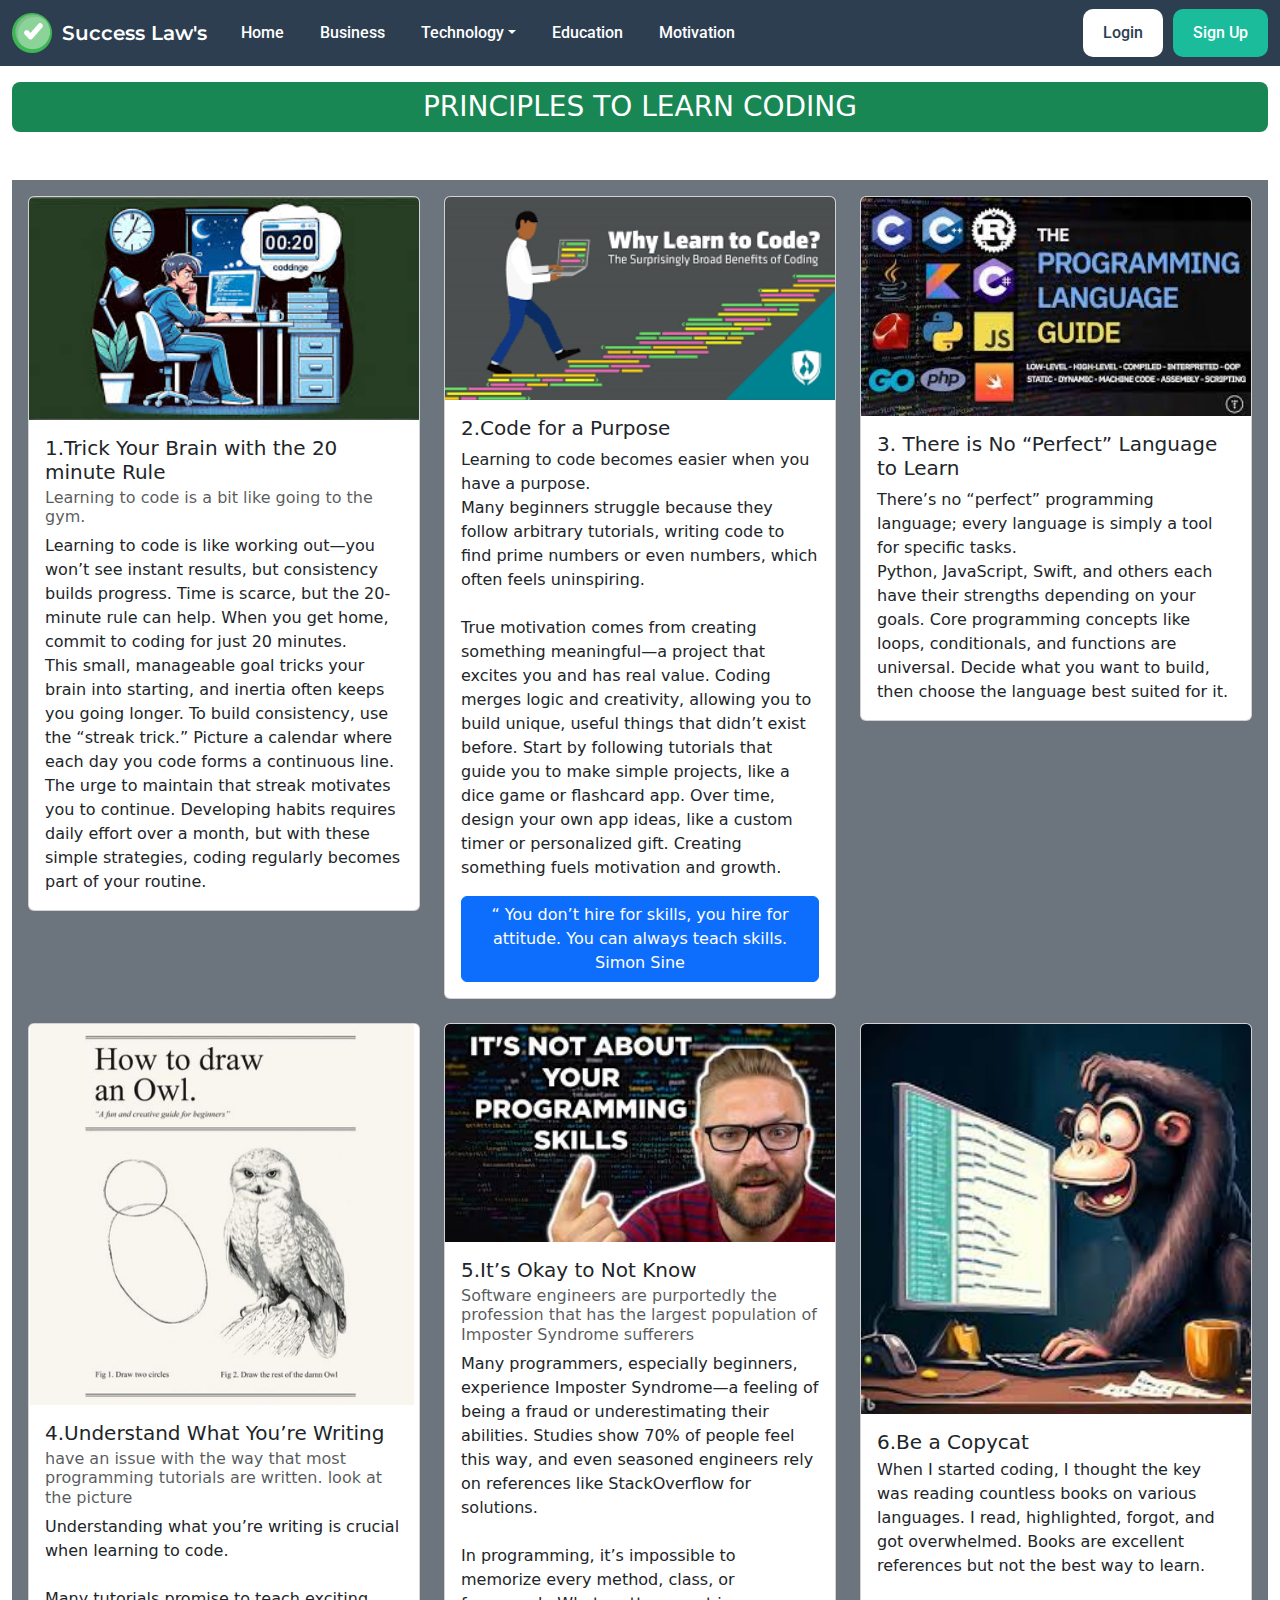
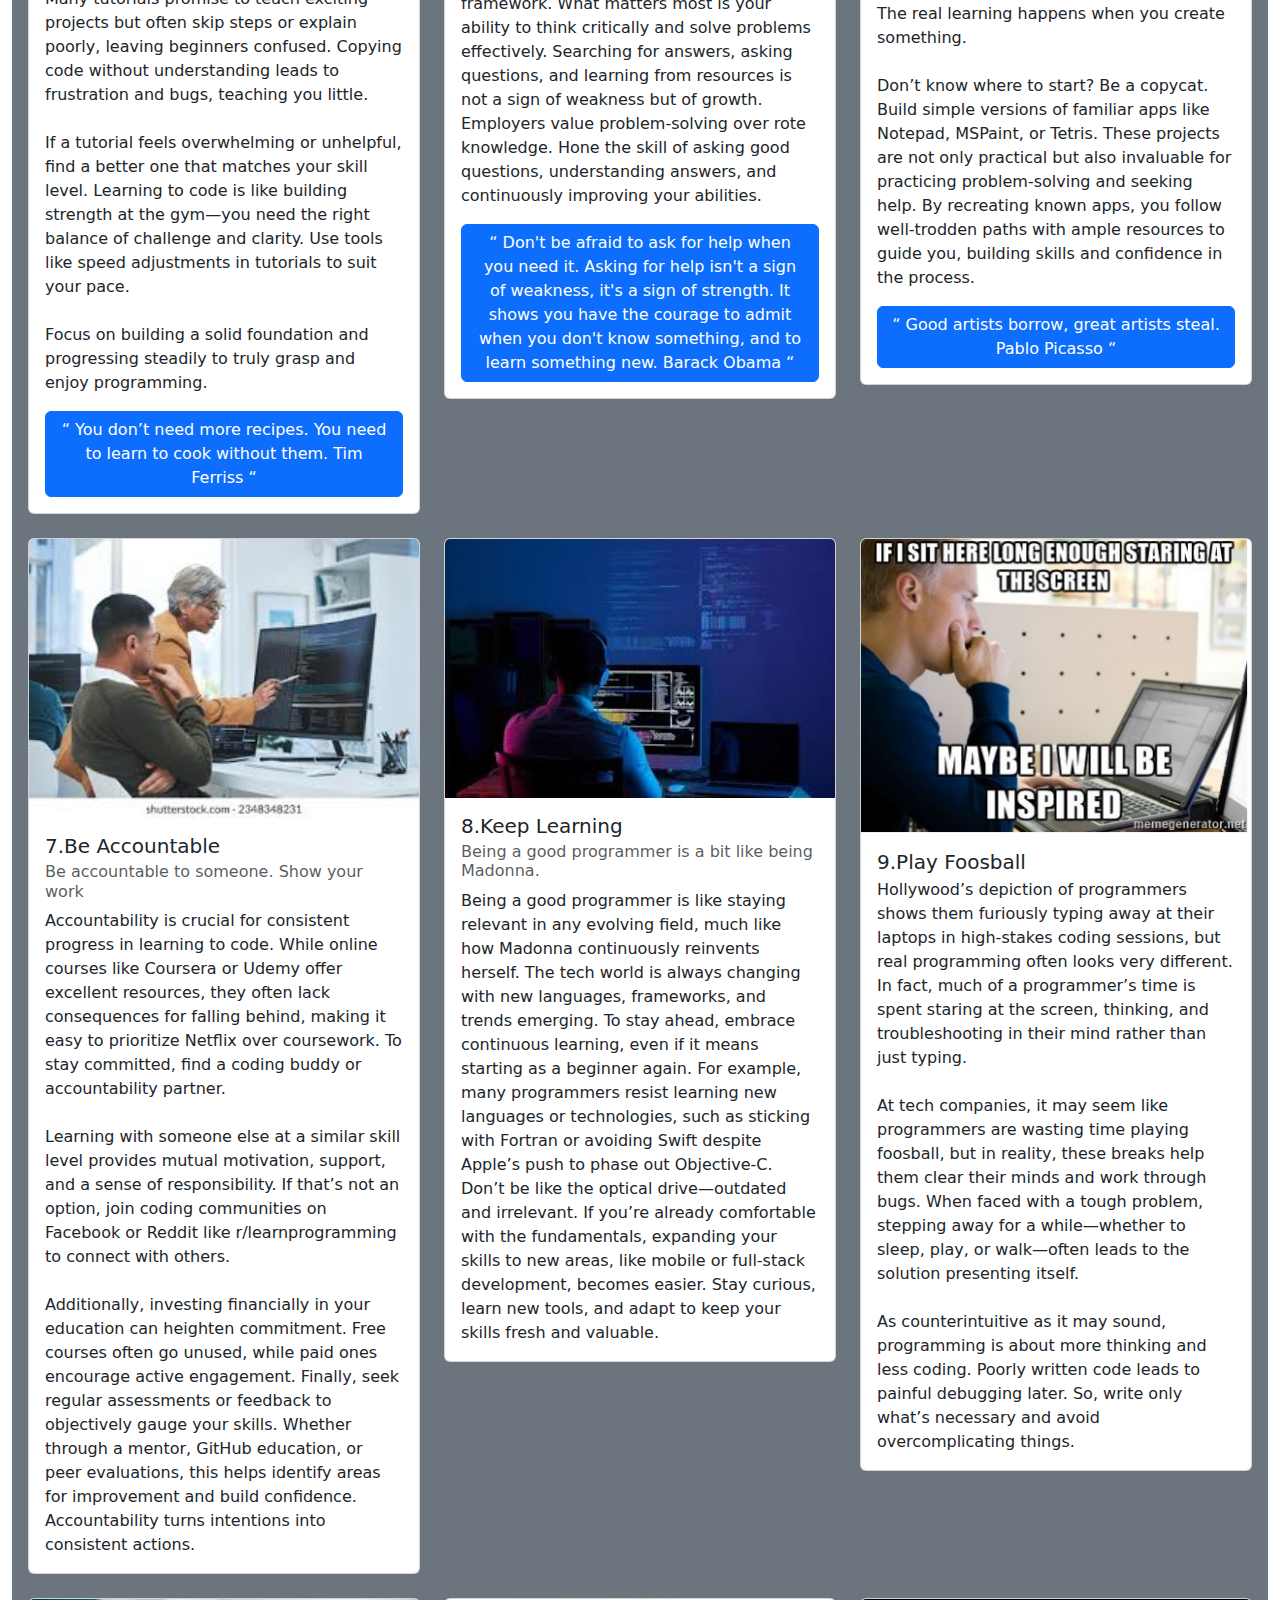
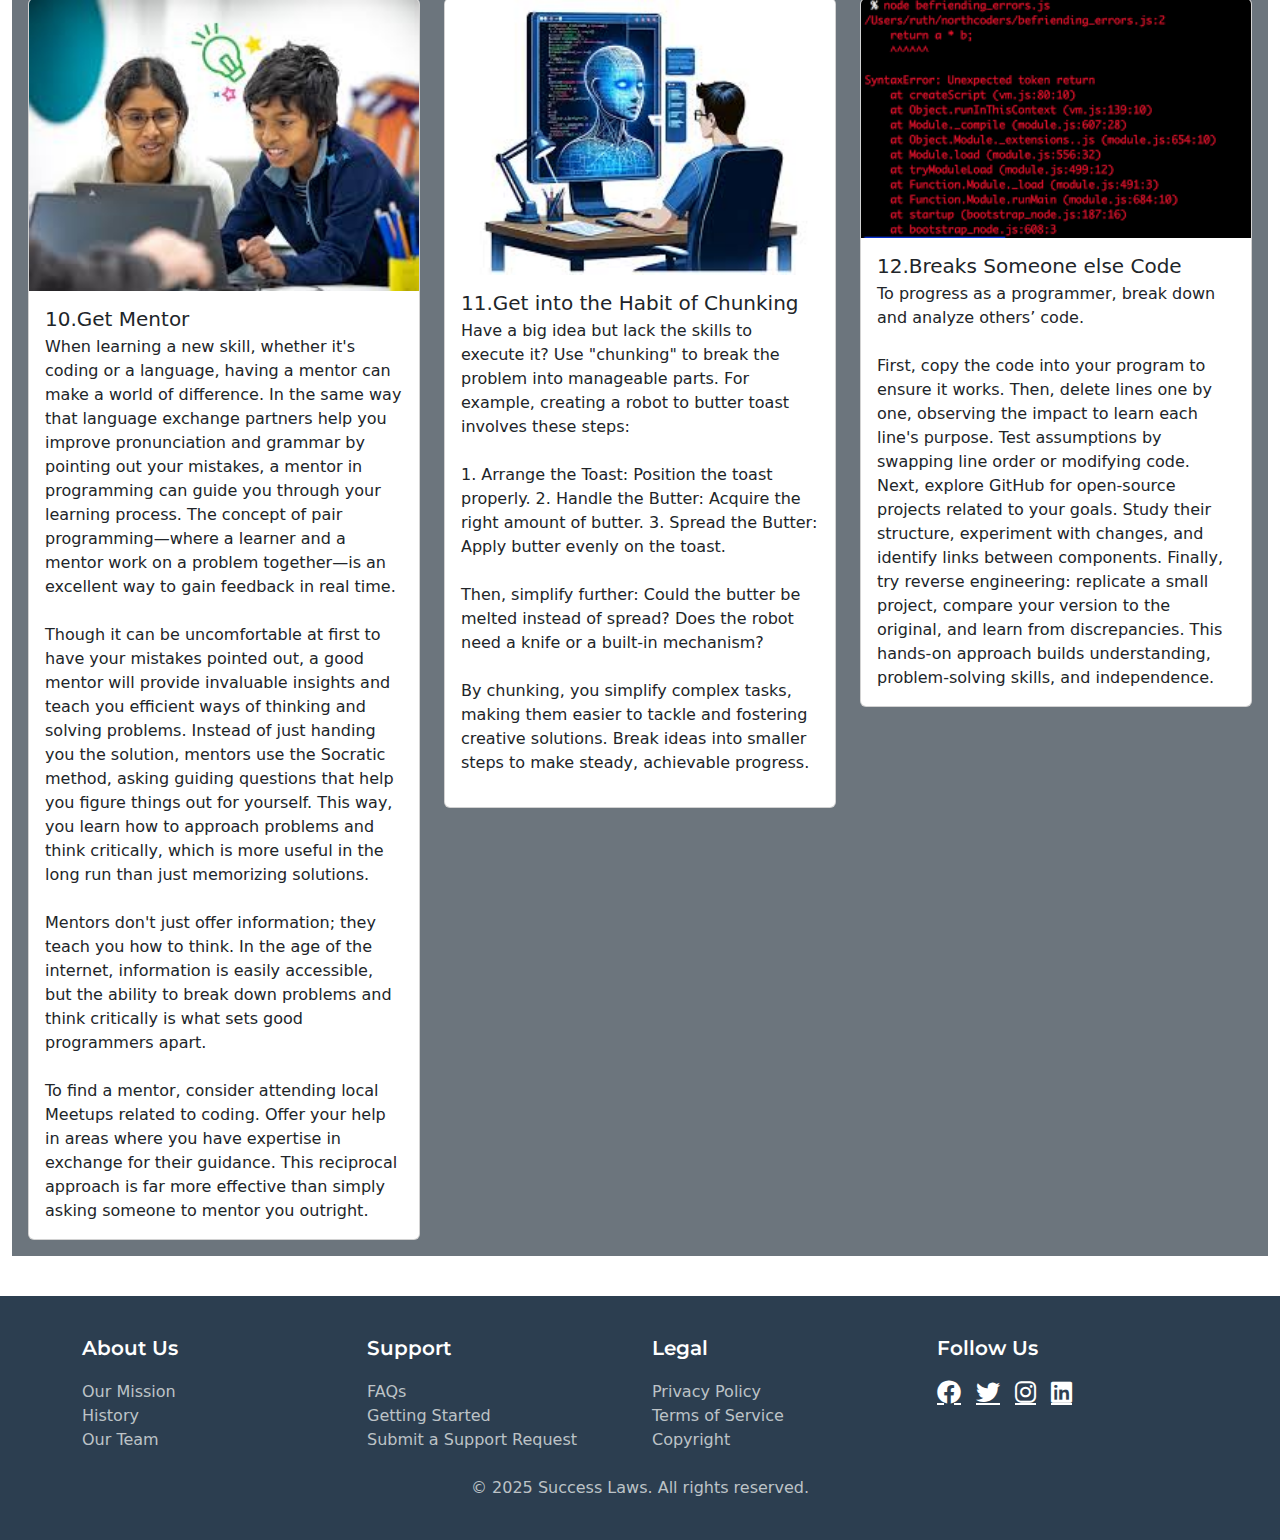
<file: coding principles.html>
<!DOCTYPE html>
<html lang="en">
<head>
    <meta charset="UTF-8">
    <meta name="viewport" content="width=device-width, initial-scale=1.0">
    <title>Success Laws</title>
    
    <link rel="stylesheet" href="style.css">
    <!-- Bootstrap CSS -->
    <link href="https://cdn.jsdelivr.net/npm/bootstrap@5.2.3/dist/css/bootstrap.min.css" rel="stylesheet">
    
    <!-- Google Fonts -->
    <link href="https://fonts.googleapis.com/css2?family=Montserrat:wght@400;600&family=Roboto:wght@400;500&display=swap" rel="stylesheet">
    
    <!-- Font Awesome Icons -->
    <link rel="stylesheet" href="https://cdnjs.cloudflare.com/ajax/libs/font-awesome/6.0.0/css/all.min.css">
    
    
 
</head>
<body>

    <!-- Header Navigation -->
    <nav class="navbar navbar-expand-lg navbar-dark">
        <div class="container-fluid">
            <!-- Brand Logo and Name -->
            <a class="navbar-brand" href="index.html">
                <img src="images/image.png" height="40" alt="Logo">
                <span>Success Law's</span>
            </a>

            <!-- Toggle Button for Mobile -->
            <button class="navbar-toggler" type="button" data-bs-toggle="collapse" data-bs-target="#navbarSupportedContent" aria-controls="navbarSupportedContent" aria-expanded="false" aria-label="Toggle navigation">
                <span class="navbar-toggler-icon"></span>
            </button>

            <!-- Navbar Links -->
            <div class="collapse navbar-collapse" id="navbarSupportedContent">
                <ul class="navbar-nav me-auto mb-2 mb-lg-0">
                    <li class="nav-item"><a class="nav-link active" href="index.html">Home</a></li>
                    <li class="nav-item"><a class="nav-link" href="#">Business</a></li>
                    <li class="nav-item dropdown">
                        <a class="nav-link dropdown-toggle" href="#" id="navbarDropdown" role="button" data-bs-toggle="dropdown" aria-expanded="false">Technology</a>
                        <ul class="dropdown-menu" aria-labelledby="navbarDropdown">
                            <li><a class="dropdown-item" href="#">Action</a></li>
                            <li><a class="dropdown-item" href="#">Another action</a></li>
                            <li><hr class="dropdown-divider"></li>
                            <li><a class="dropdown-item" href="#">Something else here</a></li>
                        </ul>
                    </li>
                    <li class="nav-item"><a class="nav-link" href="#">Education</a></li>
                    <li class="nav-item"><a class="nav-link" href="#">Motivation</a></li>
                </ul>

                <!-- Login and Sign Up Buttons -->
                <div class="sign">
                    <a class="login" href="#">Login</a>
                    <a class="sign-up" href="#">Sign Up</a>
                </div>
            </div>
        </div>
    </nav>

      <!-- Main content of the page -->

      <div class="container-fluid  mt-3">
        <h3 class=" text-center text-white bg-success mb-2 rounded-3 p-2">PRINCIPLES TO LEARN CODING</h3>
        <br>

        

        <div class="bg-secondary mt-3  p-3">
            <div class="row  gy-4">
              <div class="col-md-6 col-lg-4 col-sm-12">
                <div class="card">
                    <img src="codingrulesimage/20minute.jpeg" class="card-img-top  image" alt="...">
                    <div class="card-body">
                      <h5 class="card-title">1.Trick Your Brain 
                        with the 20 minute 
                        Rule</h5>
                        <h6 class="card-subtitle mb-2 text-muted">Learning to code is a bit like 
                            going to the gym.</h6>
                      <p class="card-text">
                        Learning to code is like working out—you won’t see instant results, but consistency builds progress. Time is scarce, but the 20-minute rule can help. When you get home, commit to coding for just 20 minutes.
                        <br> This small, manageable goal tricks your brain into starting, and inertia often keeps you going longer. To build consistency, use the “streak trick.” Picture a calendar where each day you code forms a continuous line. The urge to maintain that streak motivates you to continue.
                         Developing habits requires daily effort over a month, but with these simple strategies, coding regularly becomes part of your routine.
                        </p>
                    </div>
                  </div>
              </div>

              <!-- learning for the purpose -->
              <div class="col-md-6 col-lg-4 col-sm-12"><div class="card" ">
                <img src="codingrulesimage/purpose.png" class="card-img-top" alt="...">
                <div class="card-body">
                  <h5 class="card-title">2.Code for a Purpose</h5>

                  <p class="card-text">
                    Learning to code becomes easier when you have a purpose. <br>
                    Many beginners struggle because they follow arbitrary tutorials, writing code to find prime numbers or even numbers, which often feels uninspiring. <br><br>
                    True motivation comes from creating something meaningful—a project that excites you and has real value. Coding merges logic and creativity, allowing you to build unique, useful things that didn’t exist before. Start by following tutorials that guide you to make simple projects, like a dice game or flashcard app. Over time, design your own app ideas, like a custom timer or personalized gift. 
                    Creating something fuels motivation and growth.


                
                </p>
                  <a href="#" class="btn btn-primary">“
                    You don’t hire for skills, you 
                    hire for attitude. You can 
                    always teach skills.
                    Simon Sine</a>
                </div>
              </div></div>

              <!-- No perfect Language to learn -->
              <div class="col-md-6 col-lg-4 col-sm-12">
                <div class="card" >
                <img src="codingrulesimage/pro.jpeg" class="card-img-top" alt="...">
                <div class="card-body">
                  <h5 class="card-title">3. There is No “Perfect” 
                    Language to Learn</h5>
                </h6>
                  <p class="card-text">There’s no “perfect” programming language; every language is simply a tool for specific tasks.
                    <br> Python, JavaScript, Swift, and others each have their strengths depending on your goals. Core programming concepts like loops, conditionals, and functions are universal. Decide what you want to build, then choose the language best suited for it.




                </p>
                </div>
              </div>
            </div>
            <!-- Understand what your are writting -->
              <div class="col-md-6 col-lg-4 col-sm-12">
                <div class="card" >
                <img src="codingrulesimage/owl.png" class="card-img-top" alt="...">
                <div class="card-body">
                  <h5 class="card-title">4.Understand What You’re Writing</h5>
                  <h6 class="card-subtitle mb-2 text-muted"> have an issue with the way 
                    that most programming 
                    tutorials are written. look at the picture</h6>
                  <p class="card-text">Understanding what you’re writing is crucial when learning to code. 
                    <br><br>Many tutorials promise to teach exciting projects but often skip steps or explain poorly, 
                    leaving beginners confused. Copying code without understanding leads to frustration and bugs, teaching you little.
                    <br><br> If a tutorial feels overwhelming or unhelpful, find a better one that matches your skill level. Learning to code is like building strength at the gym—you need the right balance of challenge and clarity. Use tools like speed adjustments in tutorials to suit your pace. <br><br>
                    Focus on building a solid foundation and progressing steadily to truly grasp and enjoy programming.
                </p>
                  <a href="#" class="btn btn-primary">“
                    You don’t need more recipes. 
                    You need to learn to cook 
                    without them.
                    Tim Ferriss
                    “</a>
                </div>
              </div>
            </div>


                  <!-- Its oky to not know -->
            <div class="col-md-6 col-lg-4 col-sm-12">
                <div class="card" >
                <img src="codingrulesimage/okaynotknow.jpeg" class="card-img-top" alt="...">
                <div class="card-body">
                  <h5 class="card-title">5.It’s Okay to Not Know</h5>
                  <h6 class="card-subtitle mb-2 text-muted">Software engineers are 
                    purportedly the profession 
                    that has the largest 
                    population of Imposter 
                    Syndrome sufferers</h6>
                  <p class="card-text">

                    Many programmers, especially beginners, experience Imposter Syndrome—a feeling of being a fraud or underestimating their abilities. Studies show 70% of people feel this way, and even seasoned engineers rely on references like StackOverflow for solutions.  <br><br>
                    
                    In programming, it’s impossible to memorize every method, class, or framework. What matters most is your ability to think critically and solve problems effectively. Searching for answers, asking questions, and learning from resources is not a sign of weakness but of growth.  <br>
                    
                    Employers value problem-solving over rote knowledge. Hone the skill of asking good questions, understanding answers, and continuously improving your abilities.</p>
                  <a href="#" class="btn btn-primary">“
                    Don't be afraid to ask for help 
                    when you need it. Asking for 
                    help isn't a sign of weakness, 
                    it's a sign of strength. It shows 
                    you have the courage to admit 
                    when you don't know 
                    something, and to learn 
                    something new.
                    Barack Obama
                    “</a>
                </div>
              </div>
            </div>


              <!-- Be a copycat -->

            <div class="col-md-6 col-lg-4 col-sm-12">
                <div class="card" >
                <img src="codingrulesimage/copycat.jpeg" class="card-img-top" alt="...">
                <div class="card-body">
                  <h5 class="card-title">6.Be a Copycat</h5>
                  <h6 class="card-subtitle mb-2 text-muted"></h6>
                  <p class="card-text">

                    When I started coding, I thought the key was reading countless books on various languages. I read, highlighted, forgot, and got overwhelmed. Books are excellent references but not the best way to learn.  <br><br>
                    
                    The real learning happens when you create something. <br><br> Don’t know where to start? Be a copycat. Build simple versions of familiar apps like Notepad, MSPaint, or Tetris. These projects are not only practical but also invaluable for practicing problem-solving and seeking help.  
                    
                    By recreating known apps, you follow well-trodden paths with ample resources to guide you, building skills and confidence in the process.</p>
                  <a href="#" class="btn btn-primary">
                    “
                    Good artists borrow, great 
                    artists steal.
                    Pablo Picasso
                    “
                    </a>
                </div>
              </div>
            </div>



           <!-- Be accountable -->
            <div class="col-md-6 col-lg-4 col-sm-12">
                <div class="card" >
                <img src="codingrulesimage/accountable.jpeg" class="card-img-top" alt="...">
                <div class="card-body">
                  <h5 class="card-title">7.Be Accountable</h5>
                  <h6 class="card-subtitle mb-2 text-muted">Be accountable to someone. 
                    Show your work</h6>
                  <p class="card-text">

                    Accountability is crucial for consistent progress in learning to code. While online courses like Coursera or Udemy offer excellent resources, they often lack consequences for falling behind, making it easy to prioritize Netflix over coursework.  
                    
                    To stay committed, find a coding buddy or accountability partner. <br><br> Learning with someone else at a similar skill level provides mutual motivation, support, and a sense of responsibility. If that’s not an option, join coding communities on Facebook or Reddit like r/learnprogramming to connect with others.  <br><br>
                    
                    Additionally, investing financially in your education can heighten commitment. Free courses often go unused, while paid ones encourage active engagement.  
                    
                    Finally, seek regular assessments or feedback to objectively gauge your skills. Whether through a mentor, GitHub education, or peer evaluations, this helps identify areas for improvement and build confidence. Accountability turns intentions into consistent actions.  </p>

                </div>
              </div>
            </div>


           

            <!-- Keep learning -->
            <div class="col-md-6 col-lg-4 col-sm-12">
                <div class="card" >
                <img src="codingrulesimage/keepLearning.jpeg" class="card-img-top" alt="...">
                <div class="card-body">
                  <h5 class="card-title">8.Keep Learning</h5>
                  <h6 class="card-subtitle mb-2 text-muted">Being a good programmer is 
                    a bit like being Madonna. </h6>
                  <p class="card-text">

                    Being a good programmer is like staying relevant in any evolving field, much like how Madonna continuously reinvents herself. The tech world is always changing with new languages, frameworks, and trends emerging. To stay ahead, embrace continuous learning, even if it means starting as a beginner again.  
                    
                    For example, many programmers resist learning new languages or technologies, such as sticking with Fortran or avoiding Swift despite Apple’s push to phase out Objective-C. Don’t be like the optical drive—outdated and irrelevant.  
                    
                    If you’re already comfortable with the fundamentals, expanding your skills to new areas, like mobile or full-stack development, becomes easier. Stay curious, learn new tools, and adapt to keep your skills fresh and valuable.</p>

                </div>
              </div>
            </div>



            <!-- Play Foosball -->
            <div class="col-md-6 col-lg-4 col-sm-12">
                <div class="card" >
                <img src="codingrulesimage/staring.png" class="card-img-top" alt="...">
                <div class="card-body">
                  <h5 class="card-title">9.Play Foosball</h5>
                  <h6 class="card-subtitle mb-2 text-muted"></h6>
                  <p class="card-text"> 

                    Hollywood’s depiction of programmers shows them furiously typing away at their laptops in high-stakes coding sessions, but real programming often looks very different. In fact, much of a programmer’s time is spent staring at the screen, thinking, and troubleshooting in their mind rather than just typing. <br><br>
                    
                    At tech companies, it may seem like programmers are wasting time playing foosball, but in reality, these breaks help them clear their minds and work through bugs. When faced with a tough problem, stepping away for a while—whether to sleep, play, or walk—often leads to the solution presenting itself.  
                    
                 <br><br>   As counterintuitive as it may sound, programming is about more thinking and less coding. Poorly written code leads to painful debugging later. So, write only what’s necessary and avoid overcomplicating things.</p>

                </div>
              </div>
            </div>



            <!-- Get a Mentor -->
            <div class="col-md-6 col-lg-4 col-sm-12">
                <div class="card" >
                <img src="codingrulesimage/mentor.jpeg" class="card-img-top" alt="...">
                <div class="card-body">
                  <h5 class="card-title">10.Get Mentor</h5>
                  <h6 class="card-subtitle mb-2 text-muted"></h6>
                  <p class="card-text"> 

                    When learning a new skill, whether it's coding or a language, having a mentor can make a world of difference. In the same way that language exchange partners help you improve pronunciation and grammar by pointing out your mistakes, a mentor in programming can guide you through your learning process. The concept of pair programming—where a learner and a mentor work on a problem together—is an excellent way to gain feedback in real time. <br><br>
                    
                    Though it can be uncomfortable at first to have your mistakes pointed out, a good mentor will provide invaluable insights and teach you efficient ways of thinking and solving problems. Instead of just handing you the solution, mentors use the Socratic method, asking guiding questions that help you figure things out for yourself. This way, you learn how to approach problems and think critically, which is more useful in the long run than just memorizing solutions. <br><br>
                    
                    Mentors don't just offer information; they teach you how to think. In the age of the internet, information is easily accessible, but the ability to break down problems and think critically is what sets good programmers apart.  <br><br>
                    
                    To find a mentor, consider attending local Meetups related to coding. Offer your help in areas where you have expertise in exchange for their guidance. This reciprocal approach is far more effective than simply asking someone to mentor you outright.</p>
          
                </div>
              </div>
            </div>






                <!-- Get into Habit of chunking -->
            <div class="col-md-6 col-lg-4 col-sm-12">
                <div class="card" >
                <img src="codingrulesimage/chunking.jpeg" class="card-img-top" alt="...">
                <div class="card-body">
                  <h5 class="card-title">11.Get into the Habit of 
                    Chunking</h5>
                  <h6 class="card-subtitle mb-2 text-muted"></h6>
                  <p class="card-text"> Have a big idea but lack the skills to execute it? Use "chunking" to break the problem into manageable parts. For example, creating a robot to butter toast involves these steps:  <br><br>

                    1. Arrange the Toast: Position the toast properly.  
                    2. Handle the Butter: Acquire the right amount of butter.  
                    3. Spread the Butter: Apply butter evenly on the toast.  
                    <br><br>
                    Then, simplify further: Could the butter be melted instead of spread? Does the robot need a knife or a built-in mechanism?  <br><br>
                    
                    By chunking, you simplify complex tasks, making them easier to tackle and fostering creative solutions. Break ideas into smaller steps to make steady, achievable progress.</p>
</p>

                </div>
              </div>
            </div>











            <div class="col-md-6 col-lg-4 col-sm-12">
                <div class="card" >
                <img src="codingrulesimage/breakcode.png" class="card-img-top" alt="...">
                <div class="card-body">
                  <h5 class="card-title">12.Breaks Someone else Code</h5>
                  <h6 class="card-subtitle mb-2 text-muted"></h6>
                  <p class="card-text">
                    To progress as a programmer, break down and analyze others’ code. <br><br>
                    First, copy the code into your program to ensure it works. Then, delete lines one by one, observing the impact to learn each line's purpose. Test assumptions by swapping line order or modifying code. Next, explore GitHub for open-source projects related to your goals. Study their structure, experiment with changes, and identify links between components. Finally, try reverse engineering: replicate a small project, compare your version to the original, and learn from discrepancies. This hands-on approach builds understanding, problem-solving skills, and independence.
                  </p>

                </div>
              </div>
            </div>

            



            </div>
        </div>
          

</div>


<footer>
  <div class="container">
      <div class="row row-cols-1 row-cols-md-2 row-cols-lg-4 g-4">
          <!-- About Us -->
          <div class="col">
              <h5>About Us</h5>
              <ul class="nav flex-column">
                  <li class="nav-item"><a href="#" class="nav-link p-0">Our Mission</a></li>
                  <li class="nav-item"><a href="#" class="nav-link p-0">History</a></li>
                  <li class="nav-item"><a href="#" class="nav-link p-0">Our Team</a></li>
              </ul>
          </div>

          <!-- Support -->
          <div class="col">
              <h5>Support</h5>
              <ul class="nav flex-column">
                  <li class="nav-item"><a href="#" class="nav-link p-0">FAQs</a></li>
                  <li class="nav-item"><a href="#" class="nav-link p-0">Getting Started</a></li>
                  <li class="nav-item"><a href="#" class="nav-link p-0">Submit a Support Request</a></li>
              </ul>
          </div>

          <!-- Legal -->
          <div class="col">
              <h5>Legal</h5>
              <ul class="nav flex-column">
                  <li class="nav-item"><a href="#" class="nav-link p-0">Privacy Policy</a></li>
                  <li class="nav-item"><a href="#" class="nav-link p-0">Terms of Service</a></li>
                  <li class="nav-item"><a href="#" class="nav-link p-0">Copyright</a></li>
              </ul>
          </div>

          <!-- Social Media -->
          <div class="col">
              <h5>Follow Us</h5>
              <div class="social-icons">
                  <a href="#" class="fab fa-facebook"></a>
                  <a href="#" class="fab fa-twitter"></a>
                  <a href="#" class="fab fa-instagram"></a>
                  <a href="#" class="fab fa-linkedin"></a>
              </div>
          </div>
      </div>

      <div class="text-center mt-4">
          &copy; 2025 Success Laws. All rights reserved.
      </div>
  </div>
</footer>









     

<script src="https://cdn.jsdelivr.net/npm/bootstrap@5.2.3/dist/js/bootstrap.bundle.min.js"></script>
</body>
</html>
</file>
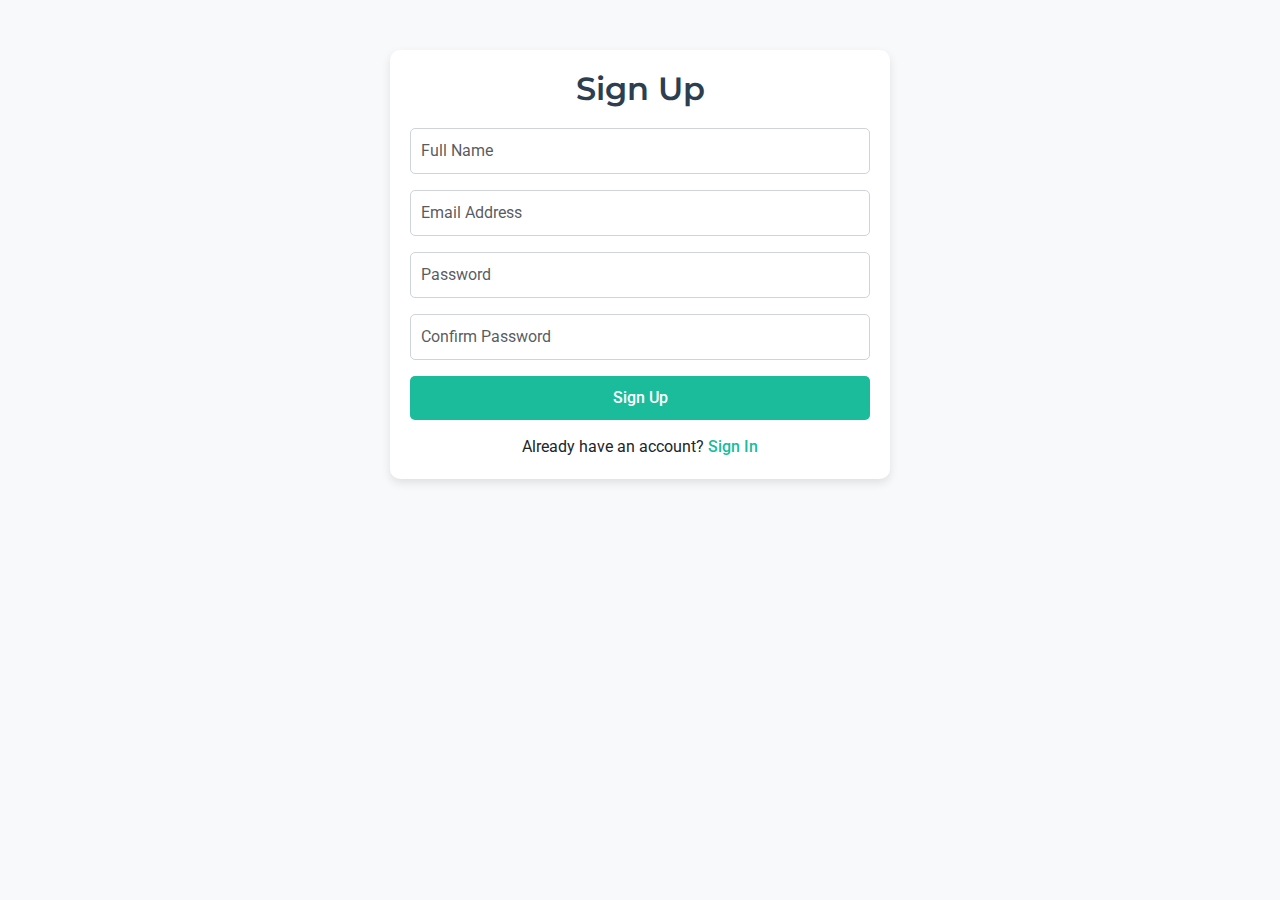
<file: form.html>
<!DOCTYPE html>
<html lang="en">
<head>
    <meta charset="UTF-8">
    <meta name="viewport" content="width=device-width, initial-scale=1.0">
    <title>Sign Up / Sign In</title>

    <link rel="stylesheet" href="/style.css">
    <!-- Bootstrap CSS -->
    <link href="https://cdn.jsdelivr.net/npm/bootstrap@5.2.3/dist/css/bootstrap.min.css" rel="stylesheet">

    <!-- Google Fonts -->
    <link href="https://fonts.googleapis.com/css2?family=Montserrat:wght@400;600&family=Roboto:wght@400;500&display=swap" rel="stylesheet">

    <!-- Font Awesome Icons -->
    <link rel="stylesheet" href="https://cdnjs.cloudflare.com/ajax/libs/font-awesome/6.0.0/css/all.min.css">

    <!-- Custom Styles -->
    <style>
        body {
            font-family: 'Roboto', sans-serif;
            background-color: #f8f9fa;
        }

        .auth-container {
            max-width: 500px;
            margin: 50px auto;
            padding: 20px;
            background: white;
            border-radius: 10px;
            box-shadow: 0 4px 10px rgba(0, 0, 0, 0.1);
        }

        .auth-container h2 {
            font-family: 'Montserrat', sans-serif;
            font-weight: 600;
            color: #2C3E50;
            margin-bottom: 20px;
            text-align: center;
        }

        .form-control {
            border-radius: 5px;
            padding: 10px;
            margin-bottom: 15px;
            border: 1px solid #ced4da;
        }

        .form-control:focus {
            border-color: #1ABC9C;
            box-shadow: 0 0 5px rgba(26, 188, 156, 0.25);
        }

        .btn-primary {
            width: 100%;
            padding: 10px;
            border-radius: 5px;
            background-color: #1ABC9C;
            border: none;
            font-weight: 500;
            transition: background-color 0.3s ease;
        }

        .btn-primary:hover {
            background-color: #16A085;
        }

        .auth-switch {
            text-align: center;
            margin-top: 15px;
        }

        .auth-switch a {
            color: #1ABC9C;
            text-decoration: none;
            font-weight: 500;
        }

        .auth-switch a:hover {
            text-decoration: underline;
        }

        /* Responsive adjustments */
        @media (max-width: 576px) {
            .auth-container {
                margin: 20px;
                padding: 15px;
            }

            .auth-container h2 {
                font-size: 24px;
            }
        }
    </style>
</head>
<body>

    <!-- Sign Up Form -->
    <div class="auth-container" id="signup-form">
        <h2>Sign Up</h2>
        <form>
            <div class="mb-3">
                <input type="text" class="form-control" placeholder="Full Name" required>
            </div>
            <div class="mb-3">
                <input type="email" class="form-control" placeholder="Email Address" required>
            </div>
            <div class="mb-3">
                <input type="password" class="form-control" placeholder="Password" required>
            </div>
            <div class="mb-3">
                <input type="password" class="form-control" placeholder="Confirm Password" required>
            </div>
            <button type="submit" class="btn btn-primary">Sign Up</button>
        </form>
        <div class="auth-switch">
            Already have an account? <a href="#signin-form" onclick="toggleForm('signin-form')">Sign In</a>
        </div>
    </div>

    <!-- Sign In Form -->
    <div class="auth-container d-none" id="signin-form">
        <h2>Sign In</h2>
        <form>
            <div class="mb-3">
                <input type="email" class="form-control" placeholder="Email Address" required>
            </div>
            <div class="mb-3">
                <input type="password" class="form-control" placeholder="Password" required>
            </div>
            <button type="submit" class="btn btn-primary">Sign In</button>
        </form>
        <div class="auth-switch">
            Don't have an account? <a href="#signup-form" onclick="toggleForm('signup-form')">Sign Up</a>
        </div>
    </div>

    <!-- Bootstrap JS -->
    <script src="https://cdn.jsdelivr.net/npm/bootstrap@5.2.3/dist/js/bootstrap.bundle.min.js"></script>

    <!-- Toggle Forms Script -->
    <script>
        function toggleForm(formId) {
            document.getElementById('signup-form').classList.toggle('d-none');
            document.getElementById('signin-form').classList.toggle('d-none');
        }
    </script>
</body>
</html>
</file>
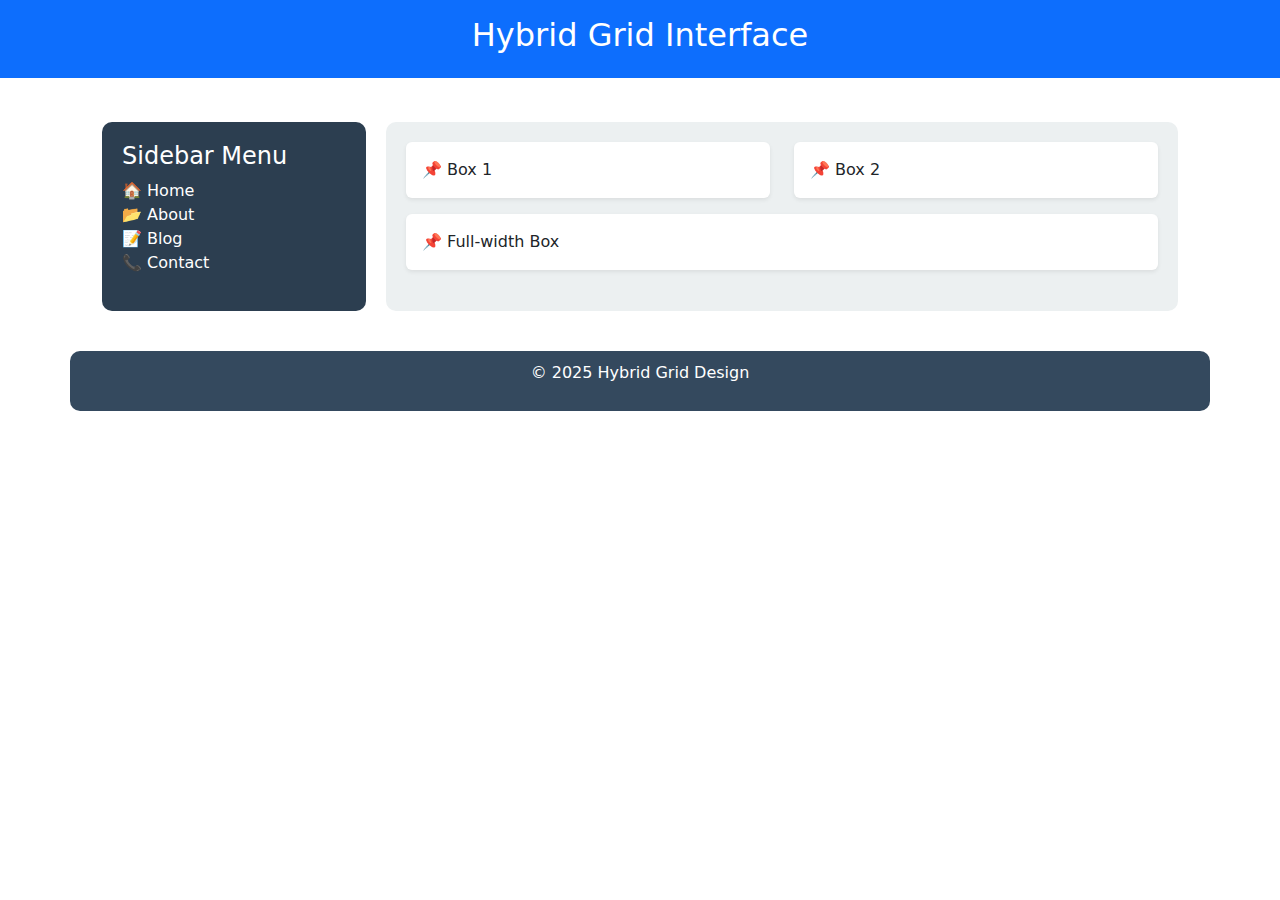
<file: grid+bootstrap.html>
<!DOCTYPE html>
<html lang="en">
<head>
    <meta charset="UTF-8">
    <meta name="viewport" content="width=device-width, initial-scale=1.0">
    <title>Hybrid Grid Interface</title>
    <link rel="stylesheet" href="https://cdn.jsdelivr.net/npm/bootstrap@5.3.0/dist/css/bootstrap.min.css">
    <style>
        .grid-container {
            display: grid;
            grid-template-columns: 1fr 3fr; /* Sidebar (1 part) - Main Content (3 parts) */
            gap: 20px;
            padding: 20px;
        }
        .sidebar {
            background: #2c3e50;
            color: white;
            padding: 20px;
            border-radius: 10px;
        }
        .main-content {
            background: #ecf0f1;
            padding: 20px;
            border-radius: 10px;
        }
        .footer {
            background: #34495e;
            color: white;
            text-align: center;
            padding: 10px;
            margin-top: 20px;
            border-radius: 10px;
        }
    </style>
</head>
<body>

    <!-- Bootstrap Header -->
    <header class="container-fluid bg-primary text-white text-center p-3">
        <h2>Hybrid Grid Interface</h2>
    </header>

    <!-- CSS Grid + Bootstrap Grid -->
    <div class="container mt-4">
        <div class="grid-container">
            <!-- Sidebar -->
            <div class="sidebar">
                <h4>Sidebar Menu</h4>
                <ul class="list-unstyled">
                    <li>🏠 Home</li>
                    <li>📂 About</li>
                    <li>📝 Blog</li>
                    <li>📞 Contact</li>
                </ul>
            </div>

            <!-- Main Content using Bootstrap Grid -->
            <div class="main-content">
                <div class="row">
                    <div class="col-md-6">
                        <div class="p-3 bg-white shadow-sm rounded">📌 Box 1</div>
                    </div>
                    <div class="col-md-6">
                        <div class="p-3 bg-white shadow-sm rounded">📌 Box 2</div>
                    </div>
                    <div class="col-md-12 mt-3">
                        <div class="p-3 bg-white shadow-sm rounded">📌 Full-width Box</div>
                    </div>
                </div>
            </div>
        </div>
    </div>

    <!-- Bootstrap Footer -->
    <footer class="container footer">
        <p>© 2025 Hybrid Grid Design</p>
    </footer>

</body>
</html>
</file>
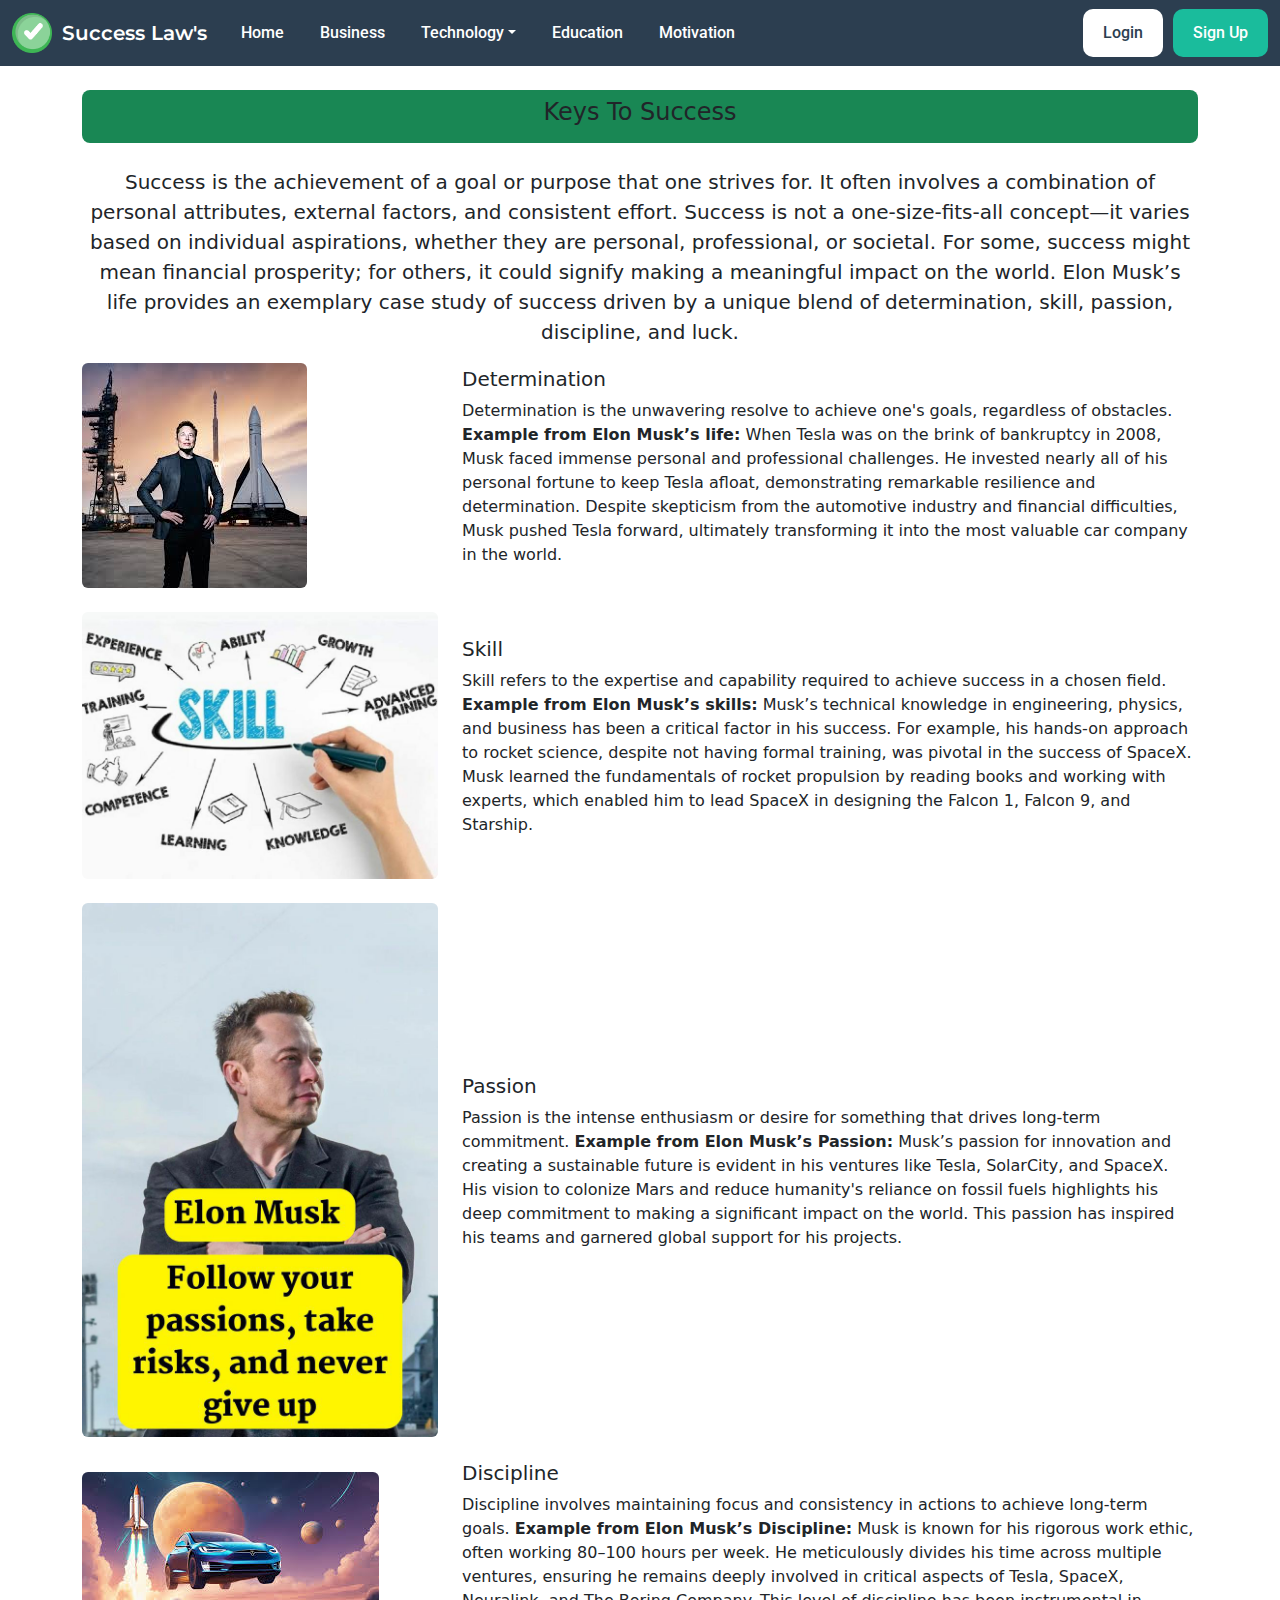
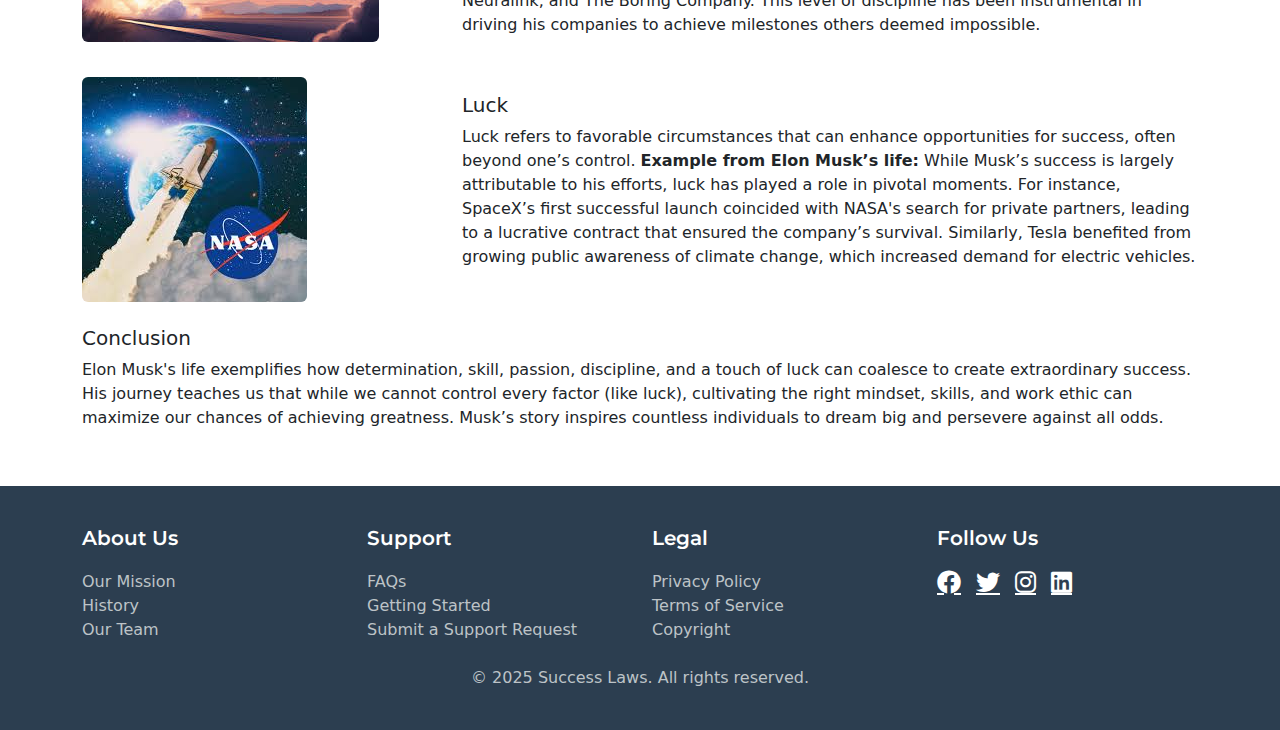
<file: keys.html>
<!DOCTYPE html>
<html lang="en">
<head>
    <meta charset="UTF-8">
    <meta name="viewport" content="width=device-width, initial-scale=1.0">
    <title>Success Laws</title>
    
    <link rel="stylesheet" href="style.css">
    <!-- Bootstrap CSS -->
    <link href="https://cdn.jsdelivr.net/npm/bootstrap@5.2.3/dist/css/bootstrap.min.css" rel="stylesheet">
    
    <!-- Google Fonts -->
    <link href="https://fonts.googleapis.com/css2?family=Montserrat:wght@400;600&family=Roboto:wght@400;500&display=swap" rel="stylesheet">
    
    <!-- Font Awesome Icons -->
    <link rel="stylesheet" href="https://cdnjs.cloudflare.com/ajax/libs/font-awesome/6.0.0/css/all.min.css">
    
    
 
</head>
<body>

    <!-- Header Navigation -->
    <nav class="navbar navbar-expand-lg navbar-dark">
        <div class="container-fluid">
            <!-- Brand Logo and Name -->
            <a class="navbar-brand" href="#">
                <img src="images/image.png" height="40" alt="Logo">
                <span>Success Law's</span>
            </a>

            <!-- Toggle Button for Mobile -->
            <button class="navbar-toggler" type="button" data-bs-toggle="collapse" data-bs-target="#navbarSupportedContent" aria-controls="navbarSupportedContent" aria-expanded="false" aria-label="Toggle navigation">
                <span class="navbar-toggler-icon"></span>
            </button>

            <!-- Navbar Links -->
            <div class="collapse navbar-collapse" id="navbarSupportedContent">
                <ul class="navbar-nav me-auto mb-2 mb-lg-0">
                    <li class="nav-item"><a class="nav-link active" href="index.html">Home</a></li>
                    <li class="nav-item"><a class="nav-link" href="#">Business</a></li>
                    <li class="nav-item dropdown">
                        <a class="nav-link dropdown-toggle" href="#" id="navbarDropdown" role="button" data-bs-toggle="dropdown" aria-expanded="false">Technology</a>
                        <ul class="dropdown-menu" aria-labelledby="navbarDropdown">
                            <li><a class="dropdown-item" href="#">Action</a></li>
                            <li><a class="dropdown-item" href="#">Another action</a></li>
                            <li><hr class="dropdown-divider"></li>
                            <li><a class="dropdown-item" href="#">Something else here</a></li>
                        </ul>
                    </li>
                    <li class="nav-item"><a class="nav-link" href="#">Education</a></li>
                    <li class="nav-item"><a class="nav-link" href="#">Motivation</a></li>
                </ul>

                <!-- Login and Sign Up Buttons -->
                <div class="sign">
                    <a class="login" href="form.html">Login</a>
                    <a class="sign-up" href="form.html">Sign Up</a>
                </div>
            </div>
        </div>
    </nav>

      <!-- Main Content -->
      <div class="container">
        <div class="p-2 bg-success my-4 rounded-3">
            <h4 class="text-center" id="keys">Keys To Success</h4>
        </div>
        <p class="lead text-center">Success is the achievement of a goal or purpose that one strives for. It often involves a combination of personal attributes, external factors, and consistent effort. Success is not a one-size-fits-all concept—it varies based on individual aspirations, whether they are personal, professional, or societal. For some, success might mean financial prosperity; for others, it could signify making a meaningful impact on the world. Elon Musk’s life provides an exemplary case study of success driven by a unique blend of determination, skill, passion, discipline, and luck.</p>
        
        <!-- Determination -->
        <div class="row mb-4 align-items-center">
            <div class="col-md-4">
                <img src="Musk/download.jpeg" class="img-fluid rounded" alt="Determination">
            </div>
            <div class="col-md-8">
                <h5 class="keyhead">Determination</h5>
                <p>Determination is the unwavering resolve to achieve one's goals, regardless of obstacles. <strong>Example from Elon Musk’s life:</strong> When Tesla was on the brink of bankruptcy in 2008, Musk faced immense personal and professional challenges. He invested nearly all of his personal fortune to keep Tesla afloat, demonstrating remarkable resilience and determination. Despite skepticism from the automotive industry and financial difficulties, Musk pushed Tesla forward, ultimately transforming it into the most valuable car company in the world.</p>
            </div>
        </div>

        <!-- Skill -->
        <div class="row mb-4 align-items-center">
            <div class="col-md-4">
                <img src="Musk/skills.jpg" class="img-fluid rounded" alt="Skill">
            </div>
            <div class="col-md-8">
                <h5 class="keyhead">Skill</h5>
                <p>Skill refers to the expertise and capability required to achieve success in a chosen field. <strong>Example from Elon Musk’s skills:</strong> Musk’s technical knowledge in engineering, physics, and business has been a critical factor in his success. For example, his hands-on approach to rocket science, despite not having formal training, was pivotal in the success of SpaceX. Musk learned the fundamentals of rocket propulsion by reading books and working with experts, which enabled him to lead SpaceX in designing the Falcon 1, Falcon 9, and Starship.</p>
            </div>
        </div>

        <!-- Passion -->
        <div class="row mb-4 align-items-center">
            <div class="col-md-4">
                <img src="Musk/pass.jpg" class="img-fluid rounded" alt="Passion">
            </div>
            <div class="col-md-8">
                <h5 class="keyhead">Passion</h5>
                <p>Passion is the intense enthusiasm or desire for something that drives long-term commitment. <strong>Example from Elon Musk’s Passion:</strong> Musk’s passion for innovation and creating a sustainable future is evident in his ventures like Tesla, SolarCity, and SpaceX. His vision to colonize Mars and reduce humanity's reliance on fossil fuels highlights his deep commitment to making a significant impact on the world. This passion has inspired his teams and garnered global support for his projects.</p>
            </div>
        </div>

        <!-- Discipline -->
        <div class="row mb-4 align-items-center">
            <div class="col-md-4">
                <img src="Musk/dtt.jpeg" class="img-fluid rounded" alt="Discipline">
            </div>
            <div class="col-md-8">
                <h5 class="keyhead">Discipline</h5>
                <p>Discipline involves maintaining focus and consistency in actions to achieve long-term goals. <strong>Example from Elon Musk’s Discipline:</strong> Musk is known for his rigorous work ethic, often working 80–100 hours per week. He meticulously divides his time across multiple ventures, ensuring he remains deeply involved in critical aspects of Tesla, SpaceX, Neuralink, and The Boring Company. This level of discipline has been instrumental in driving his companies to achieve milestones others deemed impossible.</p>
            </div>
        </div>

        <!-- Luck -->
        <div class="row mb-4 align-items-center">
            <div class="col-md-4">
                <img src="Musk/NASA.jpeg" class="img-fluid rounded" alt="Luck">
            </div>
            <div class="col-md-8">
                <h5 class="keyhead">Luck</h5>
                <p>Luck refers to favorable circumstances that can enhance opportunities for success, often beyond one’s control. <strong>Example from Elon Musk’s life:</strong> While Musk’s success is largely attributable to his efforts, luck has played a role in pivotal moments. For instance, SpaceX’s first successful launch coincided with NASA's search for private partners, leading to a lucrative contract that ensured the company’s survival. Similarly, Tesla benefited from growing public awareness of climate change, which increased demand for electric vehicles.</p>
            </div>
        </div>

        <!-- Conclusion -->
        <div class="row mb-4">
            <div class="col-12">
                <h5 class="keyhead">Conclusion</h5>
                <p>Elon Musk's life exemplifies how determination, skill, passion, discipline, and a touch of luck can coalesce to create extraordinary success. His journey teaches us that while we cannot control every factor (like luck), cultivating the right mindset, skills, and work ethic can maximize our chances of achieving greatness. Musk’s story inspires countless individuals to dream big and persevere against all odds.</p>
            </div>
        </div>
    </div>

    <!-- Footer Section -->
    <footer>
        <div class="container">
            <div class="row row-cols-1 row-cols-md-2 row-cols-lg-4 g-4">
                <!-- About Us -->
                <div class="col">
                    <h5>About Us</h5>
                    <ul class="nav flex-column">
                        <li class="nav-item"><a href="#" class="nav-link p-0">Our Mission</a></li>
                        <li class="nav-item"><a href="#" class="nav-link p-0">History</a></li>
                        <li class="nav-item"><a href="#" class="nav-link p-0">Our Team</a></li>
                    </ul>
                </div>

                <!-- Support -->
                <div class="col">
                    <h5>Support</h5>
                    <ul class="nav flex-column">
                        <li class="nav-item"><a href="#" class="nav-link p-0">FAQs</a></li>
                        <li class="nav-item"><a href="#" class="nav-link p-0">Getting Started</a></li>
                        <li class="nav-item"><a href="#" class="nav-link p-0">Submit a Support Request</a></li>
                    </ul>
                </div>

                <!-- Legal -->
                <div class="col">
                    <h5>Legal</h5>
                    <ul class="nav flex-column">
                        <li class="nav-item"><a href="#" class="nav-link p-0">Privacy Policy</a></li>
                        <li class="nav-item"><a href="#" class="nav-link p-0">Terms of Service</a></li>
                        <li class="nav-item"><a href="#" class="nav-link p-0">Copyright</a></li>
                    </ul>
                </div>

                <!-- Social Media -->
                <div class="col">
                    <h5>Follow Us</h5>
                    <div class="social-icons">
                        <a href="#" class="fab fa-facebook"></a>
                        <a href="#" class="fab fa-twitter"></a>
                        <a href="#" class="fab fa-instagram"></a>
                        <a href="#" class="fab fa-linkedin"></a>
                    </div>
                </div>
            </div>

            <div class="text-center mt-4">
                &copy; 2025 Success Laws. All rights reserved.
            </div>
        </div>
    </footer>


    <!-- Bootstrap JS -->
    <script src="https://cdn.jsdelivr.net/npm/bootstrap@5.2.3/dist/js/bootstrap.bundle.min.js"></script>
</body>
</html>
</file>
<file: style.css>
/* Global styles */
      body {
          font-family: 'Roboto', sans-serif;
          margin: 0;
          padding: 0;
          box-sizing: border-box;
          background-color: #2C3E50;
      }

      a {
          color: #1ABC9C; /* Teal for links */
          text-decoration: none;
      }

      a:hover {
          color: #16A085; /* Darker teal for hover */
      }




/* Header styles */
      .navbar {
          background-color: #2C3E50; /* Dark blue for consistency */
          padding: 10px 0;
      }

      .navbar-brand {
          display: flex;
          align-items: center;
          font-family: 'Montserrat', sans-serif;
          font-weight: 600;
          color: white !important;
      }

      .navbar-brand img {
          margin-right: 10px;
      }

      .navbar-nav .nav-link {
          color: white !important;
          font-family: 'Roboto', sans-serif;
          font-weight: 500;
          margin: 0 10px;
      }

      .navbar-nav .nav-link:hover {
          color: #1ABC9C !important; /* Teal for hover effect */
      }

      .sign {
          display: flex;
          align-items: center;
          gap: 10px;
      }

      .sign .login, .sign .sign-up {
          padding: 12px 20px;
          border-radius: 10px;
          font-family: 'Roboto', sans-serif;
          font-weight: 500;
          
          text-decoration: none;
          transition: all 0.3s ease;
      }

      .sign .login {
          color: #2C3E50 !important;
          background-color: white;
      }

      .sign .login:hover {
          background-color: #f8f9fa;
      }

      .sign .sign-up {
          color: white !important;
          background-color: #1ABC9C; /* Teal for consistency */
      }

      .sign .sign-up:hover {
          background-color: #16A085; /* Darker teal for hover */
      }

      /* Sidebar styles */
      .sidenav {
          background: linear-gradient(145deg, #2C3E50, #34495E); /* Dark blue gradient */
          color: white;
          min-height: 100vh; /* Dynamic height */
          padding-top: 20px;
          box-shadow: 5px 0 15px rgba(0, 0, 0, 0.2);
      }

      .sidenav .nav-link {
          color: white;
          padding: 12px 20px;
          font-size: 16px;
          margin: 5px 10px;
          border-radius: 5px;
          transition: all 0.3s ease;
          text-align: left;
          display: flex;
          align-items: center;
          gap: 10px;
          background-color: rgba(255, 255, 255, 0.1);
          text-decoration: none;
          
          
      }

      .sidenav .nav-link:hover {
          background-color: rgba(255, 255, 255, 0.2);
          transform: translateX(5px);
          box-shadow: 0 4px 8px rgba(0, 0, 0, 0.2);
          color: white;
          
      }

      .sidenav .nav-link.active {
          background-color: #1ABC9C; /* Teal for active link */
          font-weight: bold;
      }

      .sidenav .nav-link i {
          width: 20px;
          text-align: center;
      }


      /* Main content styles */
      .main-content {
          padding: 20px;
          background-color: #2C3E50;
      }

      .main-content h1 {
          font-family: 'Montserrat', sans-serif;
          font-weight: 600;
          color: #2C3E50;
          font-size: 2.5rem; /* Default size */
      }

      .main-content p {
          font-family: 'Roboto', sans-serif;
          color: #34495E;
          font-size: 1.1rem; /* Default size */
          line-height: 1.6;
      }
      

      /* Scroll-down animation */
      .scroll-down {
          text-align: center;
          margin-top: 40px;
      }

      .scroll-down .arrow {
          font-size: 2rem;
          color: #1ABC9C;
          animation: bounce 2s infinite;
      }

      @keyframes bounce {
          0%, 20%, 50%, 80%, 100% {
              transform: translateY(0);
          }
          40% {
              transform: translateY(-20px);
          }
          60% {
              transform: translateY(-10px);
          }
      }

      /* Successful people section */
      .successful-people {
          padding: 60px 0;
          background-color: white;
      }

      .successful-people h2 {
          font-family: 'Montserrat', sans-serif;
          font-weight: 600;
          color: #2C3E50;
          text-align: center;
          margin-bottom: 40px;
      }

      /* Slideshow for mobile */
      @media (max-width: 768px) {
          .slideshow-container {
              position: relative;
              max-width: 100%;
              margin: auto;
          }

          .slideshow-container img {
              width: 100%;
              border-radius: 10px;
              display: none; /* Hide all images by default */
          }

          .slideshow-container img.active {
              display: block; /* Show the active image */
              animation: fade 1.5s ease-in-out;
          }

          @keyframes fade {
              0% { opacity: 0; }
              100% { opacity: 1; }
          }
      }

      /* Normal layout for larger screens */
      @media (min-width: 769px) {
          .successful-people .row {
              display: flex;
              justify-content: space-between;
          }

          .successful-people .col-md-4 {
              flex: 0 0 32%; /* Adjust width for 3 columns */
              max-width: 32%;
          }

          .successful-people img {
              width: 100%;
              border-radius: 10px;
          }
      }

      /* Responsive text sizing */
      @media (max-width: 768px) {
          .main-content h1 {
              font-size: 2rem; /* Smaller for tablets */
          }

          .main-content p {
              font-size: 1rem;
          }
      }

      @media (max-width: 576px) {
          .main-content h1 {
              font-size: 1.75rem; /* Smaller for mobile */
          }

          .main-content p {
              font-size: 0.95rem;
          }
      }

      /* Footer styles */
      footer {
          background-color: #2C3E50; /* Dark blue for consistency */
          color: white;
          padding: 40px 0;
          margin-top: 40px;
      }

      footer h5 {
          font-family: 'Montserrat', sans-serif;
          font-weight: 600;
          margin-bottom: 20px;
      }

      footer .nav-link {
          color: #BDC3C7 !important;
          padding: 5px 0;
          text-decoration: none;
      }

      footer .nav-link:hover {
          color: white !important;
      }

      footer .social-icons {
          display: flex;
          gap: 15px;
          margin-top: 10px;
      }

      footer .social-icons a {
          color: white;
          font-size: 1.5rem;
          transition: color 0.3s ease;
      }

      footer .social-icons a:hover {
          color: #1ABC9C; /* Teal for hover */
      }

      footer .text-center {
          margin-top: 20px;
          color: #BDC3C7;
      }
</file>
